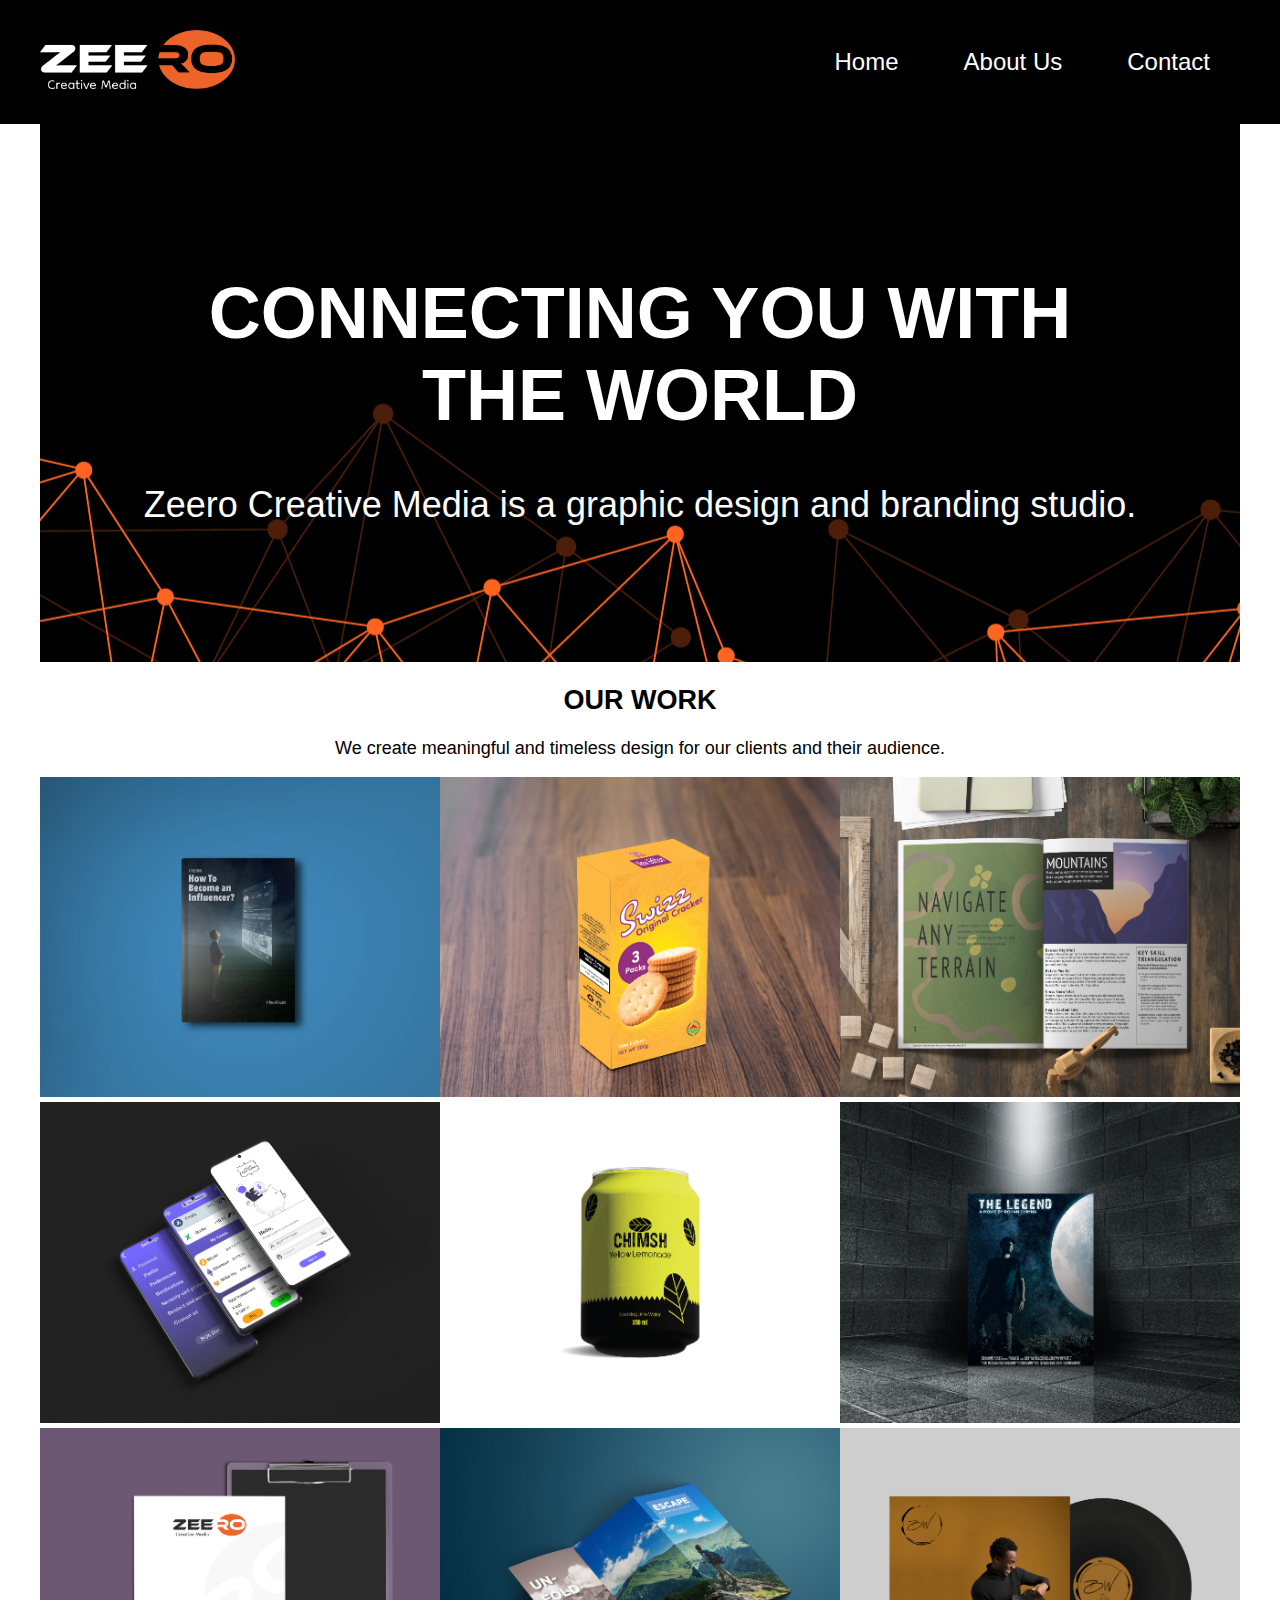
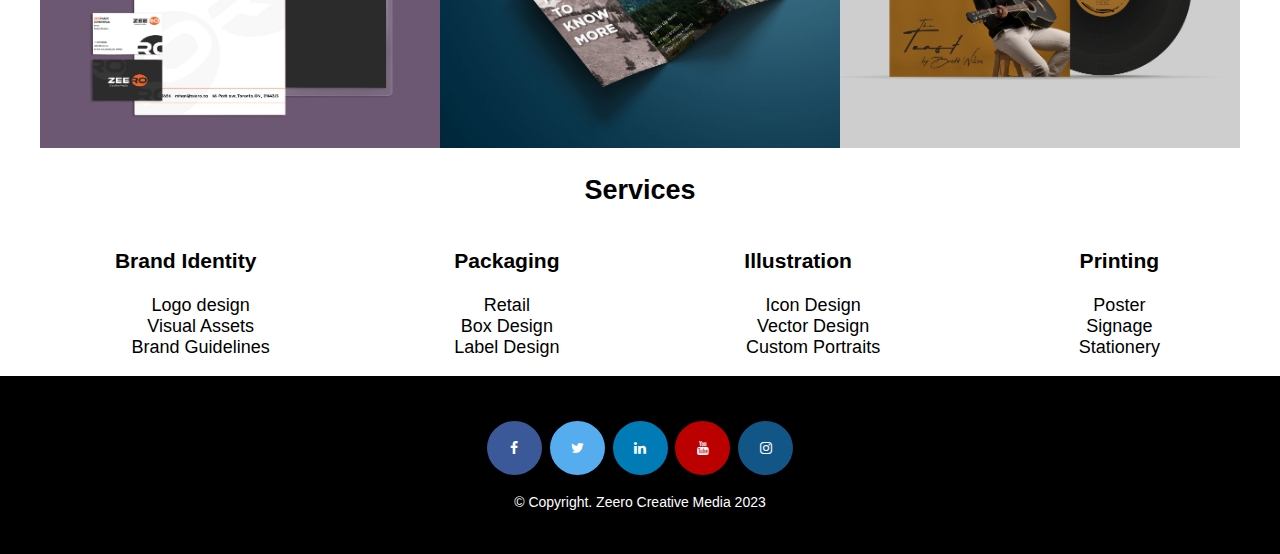
<file: index.html>
<!DOCTYPE html>
<html lang="en">

    <head>
        <meta charset="UTF-8">
        <meta name="description" content="Zeero Creative Media 2023">
        <meta name="keywords" content="HTML, CSS, JavaScript">
        <meta name="author" content="Rohan Chimna">
        <meta name="viewport" content="width=device-width, initial-scale=1.0">
        <!--CSS linked-->
        <link rel="stylesheet" href="css/style.css">
        <link rel="shortcut icon" href="images/logo.png" type="image/png">
        <!--Font Awesome Icon for Footer Icons-->
        <link rel="stylesheet"
            href="https://cdnjs.cloudflare.com/ajax/libs/font-awesome/4.7.0/css/font-awesome.min.css">
        <title>Home</title>
    </head>

    <body>
        <!--Header-->
        <header>
            <div class="container header-grid">
                <div class="logo">
                    <img src="images/logo.png" alt="Logo">
                </div>
                <!--NavBar-->
                <nav>
                    <ul>
                        <li>
                            <a href="index.html">Home</a>
                        </li>
                        <li>
                            <a href="about.html">About Us</a>
                            <ul>
                                <li>
                                    <a href="#">Mission</a>
                                </li>
                                <li>
                                    <a href="#">Values</a>
                                </li>
                                <li>
                                    <a href="#">Our Story</a>
                                </li>
                            </ul>
                        </li>

                        <li>
                            <a href="contact.html">Contact</a>
                        </li>
                    </ul>
                </nav>
            </div>
        </header>
        <!--Main-->
        <main>


            <div class="container">
                <!--parallax-->
                <section class="parallax">
                    <h1>CONNECTING YOU WITH THE WORLD</h1>
                    <p>Zeero Creative Media is a graphic design and branding studio.</p>
                </section>
                <section class="service">
                    <h2>OUR WORK</h2>
                    <p>We create meaningful and timeless design for our clients and their audience.</p>
                </section>
                <!--Images-->
                <section class="design">
                    <div class="design__wrap">
                        <img class="design__img" src="images/book_cover.jpg" />
                        <p class="design__description">Book Cover</p>
                    </div>

                    <div class="design__wrap">
                        <img class="design__img" src="images/cracker_box .jpg" />
                        <p class="design__description">Box Packaging</p>
                    </div>

                    <div class="design__wrap">
                        <img class="design__img" src="images/editorial_Illustration.jpg" />
                        <p class="design__description">Editorial Illustration</p>
                    </div>

                    <div class="design__wrap">
                        <img class="design__img" src="images/mobile_app.jpg" />
                        <p class="design__description">Mobile App</p>
                    </div>

                    <div class="design__wrap">
                        <img class="design__img" src="images/pop_can_design.jpg" />
                        <p class="design__description">Pop Can</p>
                    </div>

                    <div class="design__wrap">
                        <img class="design__img" src="images/movie_poster.jpg" />
                        <p class="design__description">Movie Poster</p>
                    </div>

                    <div class="design__wrap">
                        <img class="design__img" src="images/stationery_mockup.jpg" />
                        <p class="design__description">Stationery</p>
                    </div>

                    <div class="design__wrap">
                        <img class="design__img" src="images/tri_fold.jpg" />
                        <p class="design__description">Tri-Fold Brochure</p>
                    </div>

                    <div class="design__wrap">
                        <img class="design__img" src="images/vinyl_album_cover.jpg" />
                        <p class="design__description">Album Cover</p>
                    </div>

                </section>

                <!--Services-->
                <section class="service">
                    <h2>Services</h2>

                    <div class="container service-grid">
                        <div>
                            <h3>Brand Identity</h3>
                            <ul>
                                <li>Logo design</li>
                                <li>Visual Assets</li>
                                <li>Brand Guidelines</li>
                            </ul>
                        </div>
                        <div>
                            <h3 class="pack">Packaging</h3>
                            <ul>
                                <li>Retail</li>
                                <li>Box Design</li>
                                <li>Label Design</li>
                            </ul>
                        </div>
                        <div>
                            <h3>Illustration</h3>
                            <ul>
                                <li>Icon Design</li>
                                <li>Vector Design</li>
                                <li>Custom Portraits</li>
                            </ul>
                        </div>
                        <div>
                            <h3 class="print">Printing</h3>
                            <ul>
                                <li>Poster</li>
                                <li>Signage</li>
                                <li>Stationery</li>
                            </ul>
                        </div>
                    </div>
                </section>


            </div>
        </main>
        <!--Footer-->
        <footer>

            <div class="container copyright">
                <a href="www.facebook.com" class="fa fa-facebook"></a>
                <a href="www.twitter.com" class="fa fa-twitter"></a>
                <a href="www.linkedin.com" class="fa fa-linkedin"></a>
                <a href="www.youtube.com" class="fa fa-youtube"></a>
                <a href="wwww.instagram.com" class="fa fa-instagram"></a>


                <p>
                    &copy; Copyright. Zeero Creative Media 2023
                </p>
            </div>
        </footer>
        <!--Javascript Linked-->
        <script src="js/main.js"></script>
    </body>

</html>
</file>
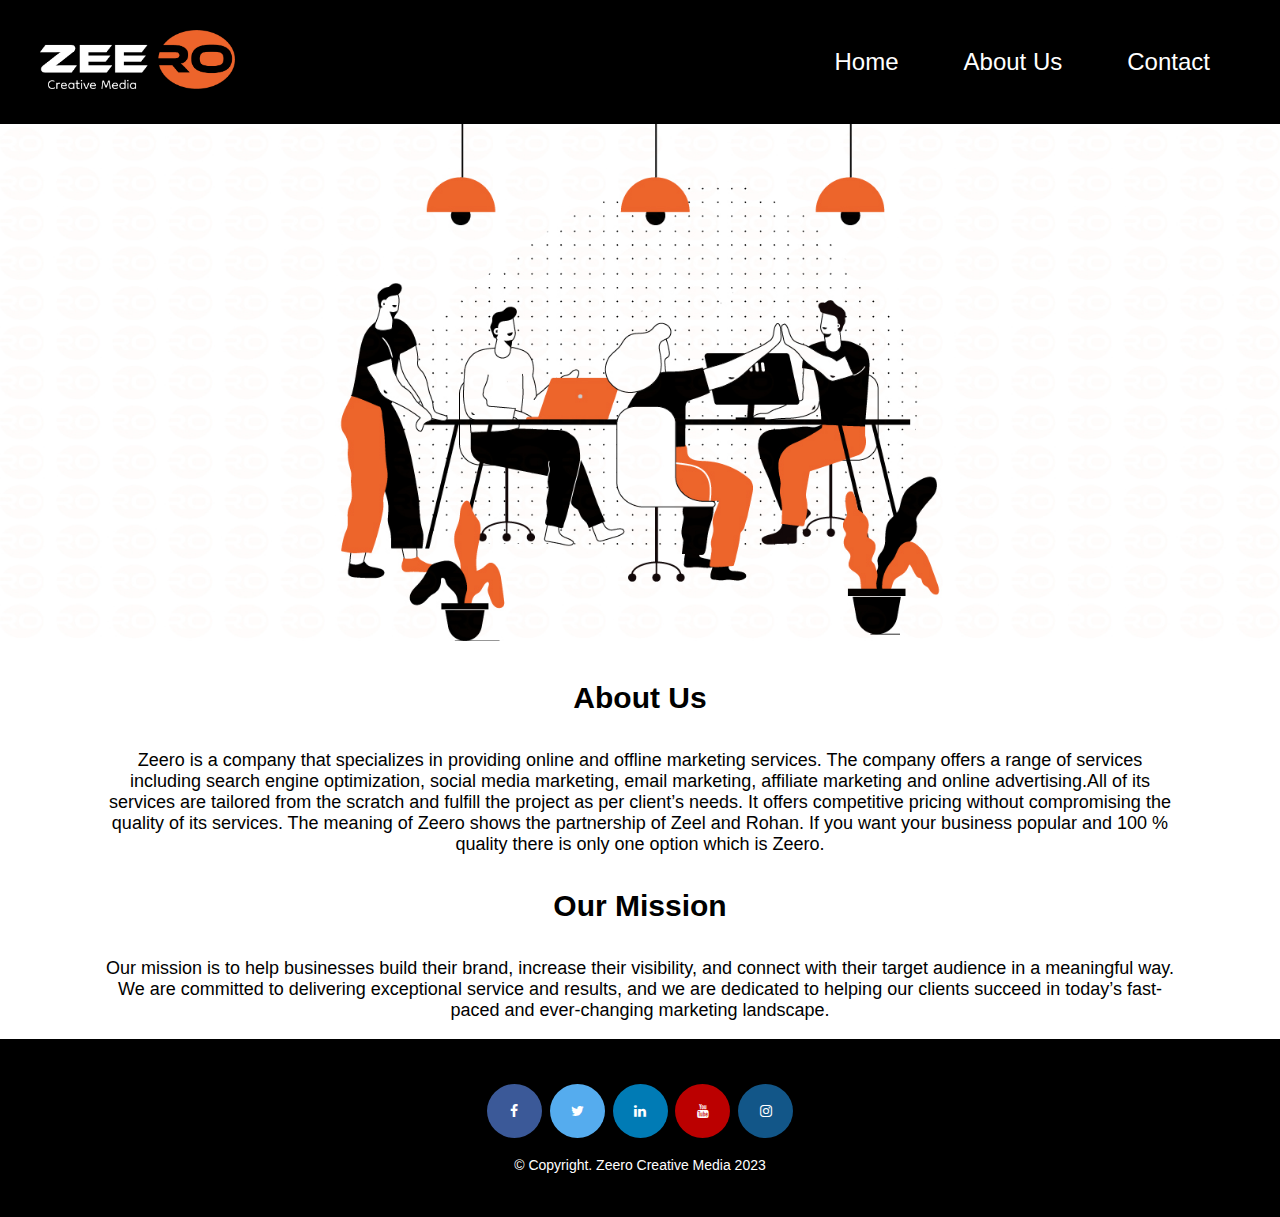
<file: about.html>
<!DOCTYPE html>
<html lang="en">

    <head>
        <meta charset="UTF-8">
        <meta name="description" content="Zeero Creative Media 2023">
        <meta name="keywords" content="HTML, CSS, JavaScript">
        <meta name="author" content="Rohan Chimna">
        <meta name="viewport" content="width=device-width, initial-scale=1.0">
        <!--CSS linked-->
        <link rel="stylesheet" href="css/style.css">
        <link rel="shortcut icon" href="images/logo.png" type="image/png">
        <!--Font Awesome Icon for Footer Icons-->
        <link rel="stylesheet"
            href="https://cdnjs.cloudflare.com/ajax/libs/font-awesome/4.7.0/css/font-awesome.min.css">
        <title>About</title>
    </head>

    <body>
        <!--Header-->
        <header>
            <div class="container header-grid">
                <div class="logo">
                    <img src="images/logo.png" alt="Logo">
                </div>
                <!--Navbar-->
                <nav>
                    <ul>
                        <li>
                            <a href="index.html">Home</a>
                        </li>
                        <li>
                            <a href="about.html">About Us</a>
                            <ul>
                                <li>
                                    <a href="#">Mission</a>
                                </li>
                                <li>
                                    <a href="#">Values</a>
                                </li>
                                <li>
                                    <a href="#">Our Story</a>
                                </li>
                            </ul>
                        </li>


                        <li>
                            <a href="contact.html">Contact</a>
                        </li>
                    </ul>
                </nav>
            </div>
        </header>
        <main>
            <!--About Us-->
            <div class="about-container">
                <section>

                    <img class="about" src="images/about_image.jpg" alt="profile-image">
                    <h2>About Us</h2>
                    <p class="about-text">Zeero is a company that specializes in providing online and offline marketing
                        services. The company offers a range of
                        services including search engine optimization, social media marketing, email marketing,
                        affiliate marketing and online
                        advertising.All of its services are tailored from the scratch and fulfill the project as per
                        client’s needs. It offers competitive
                        pricing without compromising the quality of its services. The meaning of Zeero shows the
                        partnership of Zeel and Rohan.
                        If you want your business popular and 100 % quality there is only one option which is Zeero.</p>
                </section>

                <section>
                    <h2>
                        Our Mission
                    </h2>
                    <p class="about-text">Our mission is to help businesses build their brand, increase their
                        visibility, and connect with
                        their target audience in a
                        meaningful way. We are committed to delivering exceptional service and results, and we are
                        dedicated to helping our
                        clients succeed in today’s fast-paced and ever-changing marketing landscape.</p>
                </section>
            </div>

        </main>
        <!--Footer-->
        <footer>

            <div class="container copyright">
                <a href="www.facebook.com" class="fa fa-facebook"></a>
                <a href="www.twitter.com" class="fa fa-twitter"></a>
                <a href="www.linkedin.com" class="fa fa-linkedin"></a>
                <a href="www.youtube.com" class="fa fa-youtube"></a>
                <a href="wwww.instagram.com" class="fa fa-instagram"></a>


                <p>
                    &copy; Copyright. Zeero Creative Media 2023
                </p>
            </div>
        </footer>
        <!--JavaScript Linked-->
        <script src="js/main.js"></script>
    </body>

</html>
</file>
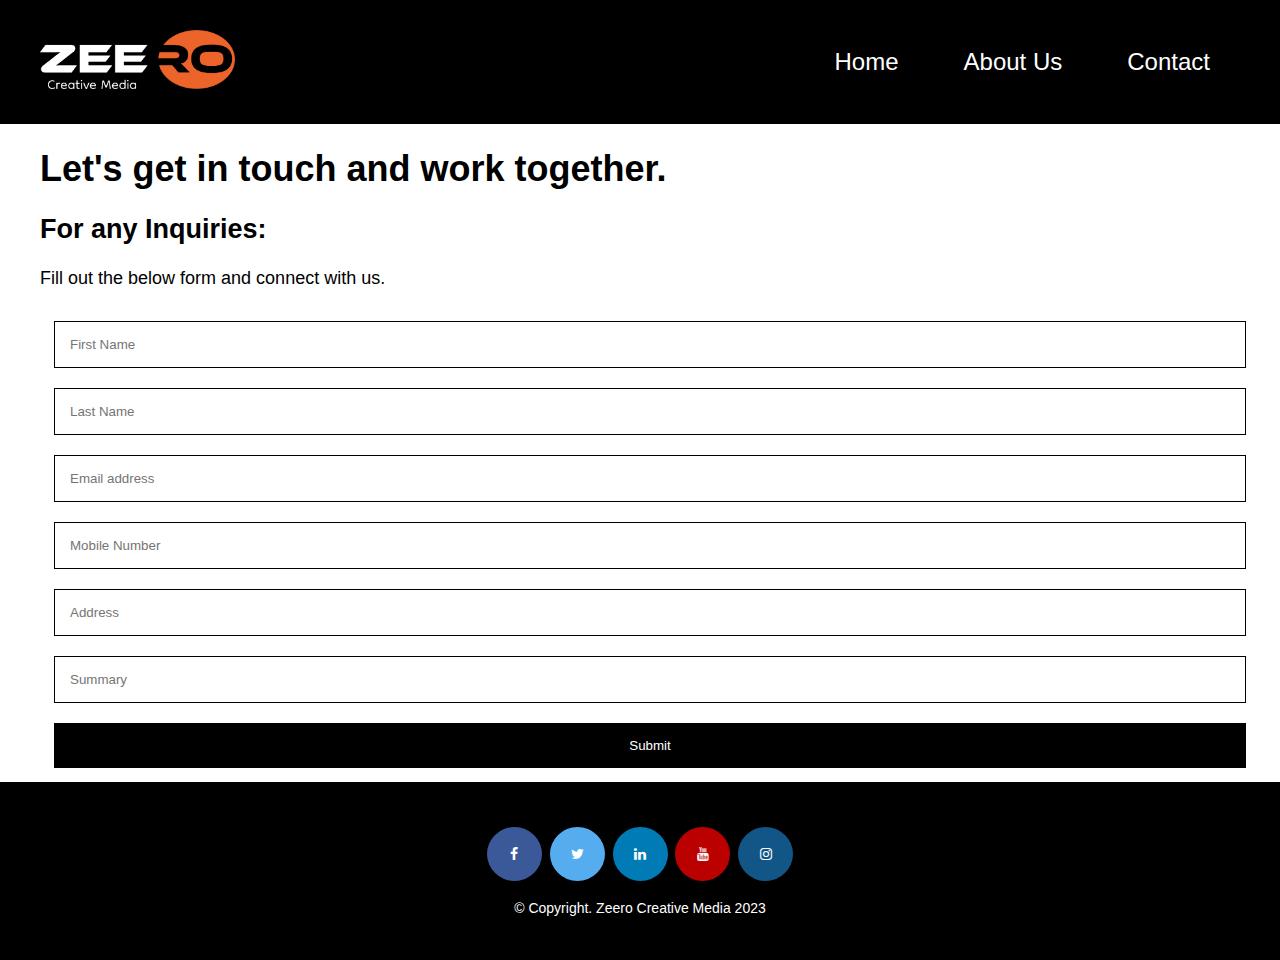
<file: contact.html>
<!DOCTYPE html>
<html lang="en">

    <head>
        <meta charset="UTF-8">
        <meta name="description" content="Zeero Creative Media 2023">
        <meta name="keywords" content="HTML, CSS, JavaScript">
        <meta name="author" content="Rohan Chimna">
        <meta name="viewport" content="width=device-width, initial-scale=1.0">
        <!--CSS linked-->
        <link rel="stylesheet" href="css/style.css">
        <link rel="shortcut icon" href="images/logo.png" type="image/png">
        <!--Font Awesome Icon for Footer Icons-->
        <link rel="stylesheet"
            href="https://cdnjs.cloudflare.com/ajax/libs/font-awesome/4.7.0/css/font-awesome.min.css">
        <title>Contact</title>
    </head>

    <body>
        <!--Header-->
        <header>
            <div class="container header-grid">
                <div class="logo">
                    <img src="images/logo.png" alt="Logo">
                </div>
                <nav>
                    <ul>
                        <li>
                            <a href="index.html">Home</a>
                        </li>
                        <li>
                            <a href="about.html">About Us</a>
                            <ul>
                                <li>
                                    <a href="#">Mission</a>
                                </li>
                                <li>
                                    <a href="#">Values</a>
                                </li>
                                <li>
                                    <a href="#">Our Story</a>
                                </li>
                            </ul>
                        </li>

                        <li>
                            <a href="contact.html">Contact</a>
                        </li>
                    </ul>
                </nav>
            </div>
        </header>
        <main>

            <div class="container">
                <section>
                    <h1>Let's get in touch and
                        work together.</h1>

                </section>

                <section>
                    <h2>
                        For any Inquiries:
                    </h2>
                    <p>Fill out the below form and connect with us.</p>
                </section>
                <!--Form-->
                <div class="form-container">
                    <form action="index.html" method="get" onsubmit="submitForm()">
                        <input id="firstname" type="text" placeholder="First Name" name="fname" required>
                        <input id="lastname" type="text" placeholder="Last Name" name="lname" required>
                        <input id="email" type="email" placeholder="Email address" name="mail" required>
                        <input id="number" type="number" placeholder="Mobile Number" name="phonenumber" required>
                        <input id="address" type="text" placeholder="Address" name="address" required>
                        <input id="summary" type="text" placeholder="Summary" name="summary" required>

                        <input type="submit" value="Submit">

                    </form>




                </div>
            </div>

        </main>
        <!--Footer-->
        <footer>

            <div class="container copyright">
                <a href="www.facebook.com" class="fa fa-facebook"></a>
                <a href="www.twitter.com" class="fa fa-twitter"></a>
                <a href="www.linkedin.com" class="fa fa-linkedin"></a>
                <a href="www.youtube.com" class="fa fa-youtube"></a>
                <a href="wwww.instagram.com" class="fa fa-instagram"></a>


                <p>
                    &copy; Copyright. Zeero Creative Media 2023
                </p>
            </div>

        </footer>
        <!--Javascript Linked-->
        <script src="js/main.js"></script>
    </body>

</html>
</file>
<file: css/style.css>
/*Body Align*/
body {
  max-width: 1400px;
  font-family: Arial, Helvetica, sans-serif;
  font-size: 18px;
  margin: 0;
  padding: 0;
}

.container {
  width: 1200px;
  margin: auto;
}

.logo img {
  width: 150%;
  margin-top: 20px;
}

img {
  width: 100%;
}

/*Header Text*/
header {
  background-color: black;
  color: white;
  padding: 10px;
  position: sticky;
  top: 0;
  z-index: 1;
}

.header-grid {
  display: grid;
  grid-template-columns: 1fr 8fr;
  grid-gap: 30px;
}

/*NavBar Align*/
nav ul {
  list-style-type: none;
  text-align: end;
}
nav ul li {
  display: inline-block;
}
nav ul li a {
  text-decoration: none;
  color: white;
  font-size: 24px;
  padding: 20px 30px;
  display: inline-block;
}

/*NavBar Hover */
nav ul li a:hover {
  background-color: orange;
  color: black;
}

nav ul ul {
  position: absolute;
  padding: 0;
  display: none;
}
nav ul li:hover ul {
  display: block;
}

nav ul ul li {
  display: block;
}
nav ul ul li a {
  background-color: black;
  color: white;
  display: block;
}
/*Parallax Image */
.parallax {
  background-image: url("../images/home_Image.jpg");
  color: white;
  font-size: 36px;
  background-attachment: fixed;
  background-position: 40%;
  text-align: center;
  padding: 100px;
}

/* Images Layout and  Design */

.design {
  display: grid;
  grid-template-columns: 1fr 1fr 1fr;
}

.design__wrap {
  position: relative;
  height: 100%;
  width: 100%;
}

/* Images Hover */
.design__description {
  position: absolute;
  margin-top: 0%;
  margin-bottom: 0%;
  background: orange;
  color: white;
  font-size: 30px;
  font-weight: bolder;
  padding-top: 30%;
  top: 0;
  bottom: 0;
  left: 0;
  right: 0;
  text-align: center;
  visibility: hidden;
  transition: opacity 0.5, visibility 0.5s;
}

.design__wrap:hover .design__description {
  visibility: visible;
  opacity: 70%;
}

/*Form*/

form {
  border: 4px solid #ffffff;
}

.form-container {
  background-color: #ffffff;
}

/*Form Input Field*/

input[type="text"],
input[type="email"],
input[type="number"],
input[type="submit"] {
  width: 100%;
  padding: 15px;
  margin: 10px;
  display: inline-block;
  border: 1px solid #000000;
  box-sizing: border-box;
  text-align: start;
}
/*Form Submit Button */
input[type="submit"] {
  background-color: black;
  color: white;
  border: none;
  text-align: center;
}
/*Form Submit Button Hover*/
input[type="submit"]:hover {
  opacity: 0.8;
  background-color: orange;
  color: #000000;
  font-weight: bold;
  text-align: center;
}
/*Footer*/
footer {
  background-color: black;
  color: white;
  padding: 30px 0;
}

/*Service Layout Alignment*/
.service {
  text-align: center;
}

.service h3 {
  text-align: center;
  padding-left: 10px;
}

.service ul {
  list-style-type: none;
  text-align: center;
}

.print {
  margin-left: 30px;
}

.pack {
  margin-left: 30px;
}

.service-grid {
  display: grid;
  grid-gap: 25px;
  grid-template-columns: 1fr 1fr 1fr 1fr;
}

/* Fav-icons in the footer design */
.fa {
  padding: 20px;
  font-size: 30px;
  width: 15px;
  text-align: center;
  text-decoration: none;
  margin: 5px 2px;
  border-radius: 50%;
}

/* Fav-icons Hovers*/
.fa:hover {
  opacity: 0.7;
}

.fa-facebook {
  background: #3b5998;
  color: white;
}

.fa-twitter {
  background: #55acee;
  color: white;
}

.fa-linkedin {
  background: #007bb5;
  color: white;
}

.fa-youtube {
  background: #bb0000;
  color: white;
}

.fa-instagram {
  background: #125688;
  color: white;
}

/*Copyright text alignment*/
.copyright {
  padding: 10px 0 0 0;
  text-align: center;
  font-size: 14px;
}

/*About Page*/
.about {
  width: 100%;
}

.about-container h2 {
  padding: 10px;
  font-size: 30px;
  font-weight: bolder;
}

.about-container {
  text-align: center;
}

.about-text {
  margin-left: 100px;
  margin-right: 100px;
  text-align: center;
}

/*Media Queries For Different Devices to make website Responsive*/

@media only screen and (max-width: 800px) {
  body {
    max-width: 800px;
  }

  .container {
    width: 600px;
    margin: auto;
  }

  .service-grid {
    display: grid;
    grid-gap: 25px;
    grid-template-columns: 1fr 1fr;
  }

  .design {
    display: grid;
    grid-template-columns: 1fr 1fr;
  }
}

@media only screen and (max-width: 400px) {
  body {
    max-width: 500px;
  }

  .container {
    width: 300px;
    margin: auto;
  }

  .service-grid {
    display: grid;
    grid-gap: 25px;
    grid-template-columns: 1fr;
  }

  .design {
    display: grid;
    grid-template-columns: 1fr;
  }
}
</file>
